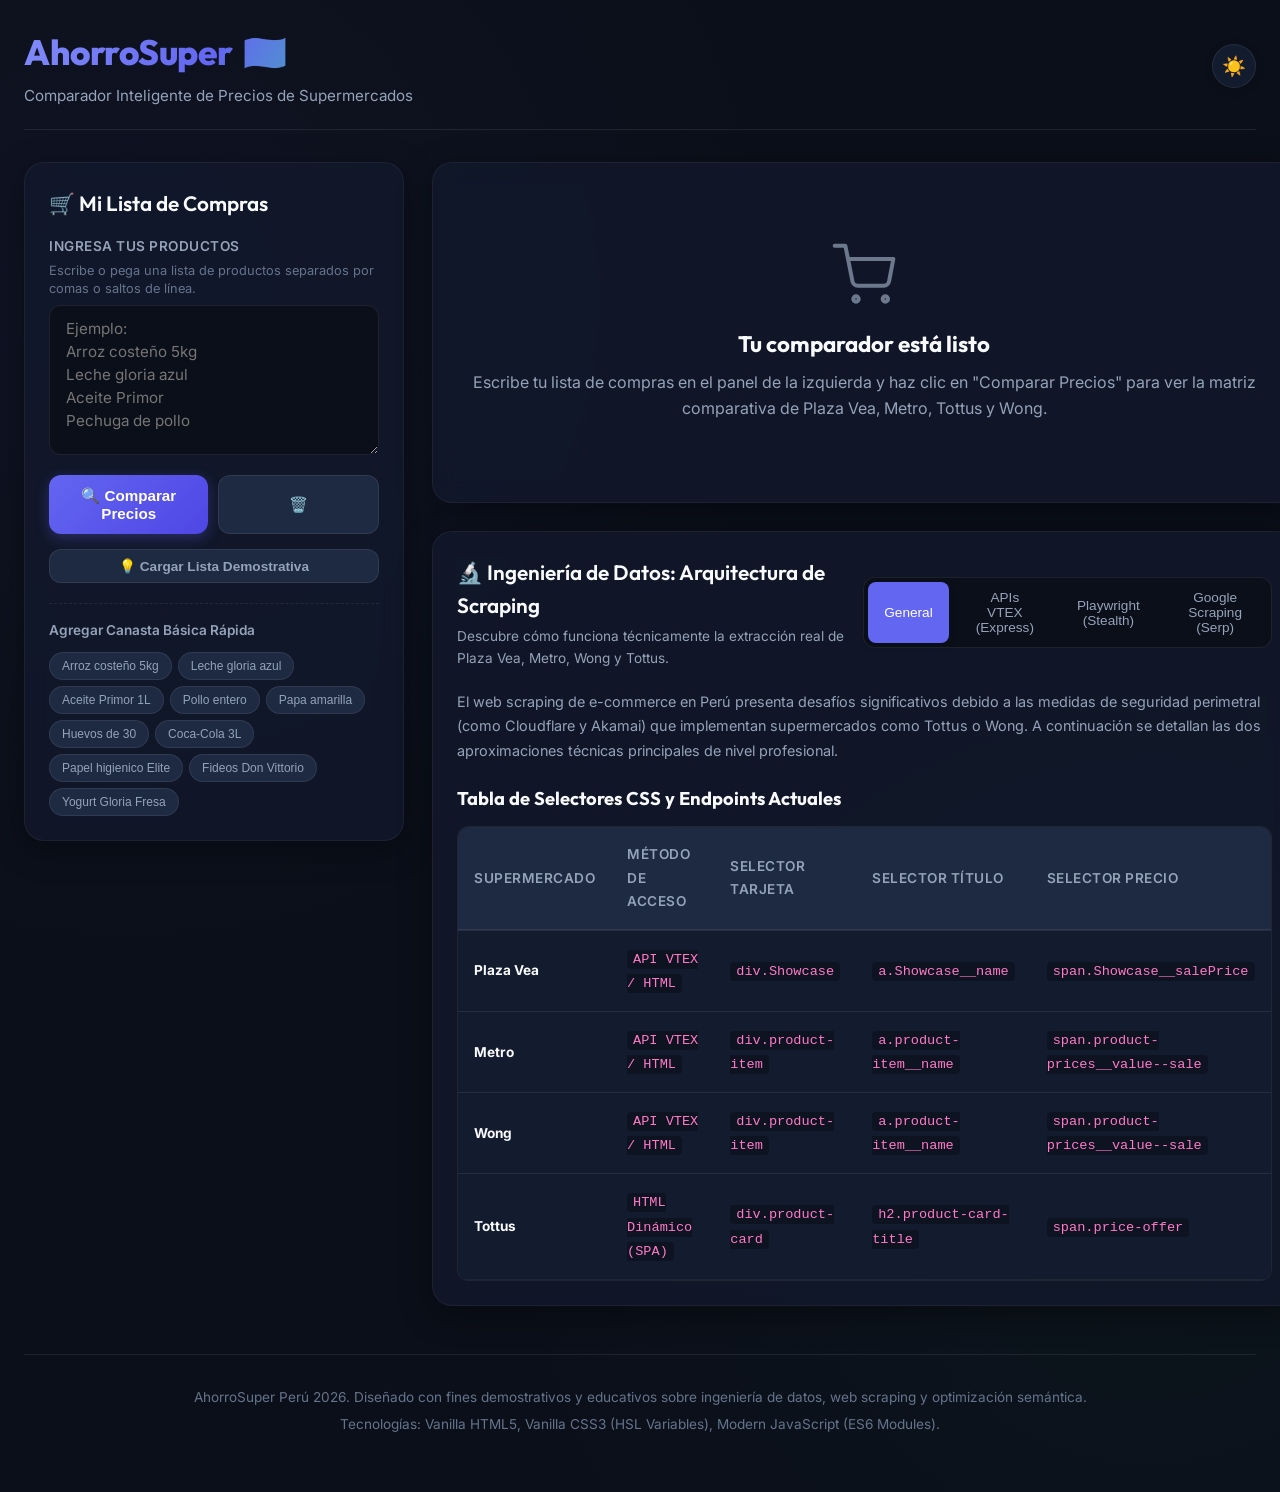
<file: index.html>
<!DOCTYPE html>
<html lang="es" data-theme="dark">
<head>
  <meta charset="UTF-8">
  <meta name="viewport" content="width=device-width, initial-scale=1.0">
  <title>AhorroSuper 🇵🇪 | Comparador de Precios de Supermercados de Perú</title>
  <meta name="description" content="Compara precios en tiempo real entre Plaza Vea, Metro, Tottus y Wong. Optimiza tu canasta familiar y ahorra al máximo con estrategias inteligentes.">
  <link rel="stylesheet" href="style.css">
</head>
<body>

  <div class="app-container">
    <!-- Encabezado -->
    <header>
      <div class="logo-section">
        <h1>AhorroSuper<span>🇵🇪</span></h1>
        <p>Comparador Inteligente de Precios de Supermercados</p>
      </div>
      <div class="header-actions">
        <button id="theme-toggle" class="theme-toggle-btn" title="Cambiar tema">☀️</button>
      </div>
    </header>

    <!-- Layout Principal -->
    <main class="main-layout">
      
      <!-- Barra Lateral / Panel de Entrada -->
      <section class="card sidebar-card">
        <h2 class="card-title">🛒 Mi Lista de Compras</h2>
        
        <div class="input-group">
          <label for="bulk-input" class="input-label">Ingresa tus Productos</label>
          <p class="input-desc">Escribe o pega una lista de productos separados por comas o saltos de línea.</p>
          <textarea id="bulk-input" class="form-control" placeholder="Ejemplo:&#10;Arroz costeño 5kg&#10;Leche gloria azul&#10;Aceite Primor&#10;Pechuga de pollo"></textarea>
        </div>

        <div style="display: flex; gap: 10px; margin-bottom: 15px;">
          <button id="btn-compare" class="btn btn-primary">
            🔍 Comparar Precios
          </button>
          <button id="btn-clear" class="btn btn-secondary" title="Limpiar todo">
            🗑️
          </button>
        </div>

        <button id="btn-demo-list" class="btn btn-secondary" style="font-size: 0.85rem; padding: 8px 16px;">
          💡 Cargar Lista Demostrativa
        </button>

        <!-- Sugerencias Rápidas -->
        <div class="suggestions-box">
          <h4 class="suggestions-title">Agregar Canasta Básica Rápida</h4>
          <div class="suggestions-list">
            <button class="tag-btn">Arroz costeño 5kg</button>
            <button class="tag-btn">Leche gloria azul</button>
            <button class="tag-btn">Aceite Primor 1L</button>
            <button class="tag-btn">Pollo entero</button>
            <button class="tag-btn">Papa amarilla</button>
            <button class="tag-btn">Huevos de 30</button>
            <button class="tag-btn">Coca-Cola 3L</button>
            <button class="tag-btn">Papel higienico Elite</button>
            <button class="tag-btn">Fideos Don Vittorio</button>
            <button class="tag-btn">Yogurt Gloria Fresa</button>
          </div>
        </div>
      </section>

      <!-- Panel de Resultados (Matriz + Ahorros) -->
      <section style="display: flex; flex-direction: column; gap: 28px;">
        
        <!-- Estado Inicial Vacío -->
        <div id="empty-state" class="card empty-state">
          <svg width="64" height="64" viewBox="0 0 24 24" fill="none" stroke="currentColor" stroke-width="1.5" stroke-linecap="round" stroke-linejoin="round">
            <circle cx="9" cy="21" r="1"></circle>
            <circle cx="20" cy="21" r="1"></circle>
            <path d="M1 1h4l2.68 13.39a2 2 0 0 0 2 1.61h9.72a2 2 0 0 0 2-1.61L23 6H6"></path>
          </svg>
          <h3>Tu comparador está listo</h3>
          <p>Escribe tu lista de compras en el panel de la izquierda y haz clic en "Comparar Precios" para ver la matriz comparativa de Plaza Vea, Metro, Tottus y Wong.</p>
        </div>

        <!-- Pantalla de Carga Interactiva y Simulación de Scraping -->
        <div id="loader-card" class="card loader-card" style="display: none;">
          <div class="spinner"></div>
          <h3 id="loader-text">Inicializando motores de búsqueda...</h3>
          <p style="color: var(--text-secondary); font-size: 0.9rem; margin-top: 4px;">Ejecutando consultas de scraping simuladas en tiempo real para evitar bloqueos...</p>
          <div id="loader-logs" class="loader-logs"></div>
        </div>

        <!-- Matriz Comparativa y Optimizaciones (Ocultos al inicio) -->
        <div id="results-section" class="results-container" style="display: none;">
          
          <!-- Tabla de la Matriz -->
          <div class="card">
            <div class="table-header-actions">
              <h3 class="matrix-title">
                📊 Matriz Comparativa de Precios
                <span class="matrix-badge">Perú 2026</span>
              </h3>
              
              <!-- Toggle de precios Regulares vs Tarjetas -->
              <div class="price-toggle-container">
                <span style="font-size: 0.8rem; font-weight: 600; color: var(--text-secondary); margin-right: 8px;">VER PRECIOS:</span>
                <div class="scraping-tabs" style="display: inline-flex;">
                  <button id="price-type-regular" class="scraping-tab-btn active" style="padding: 6px 12px; font-size: 0.78rem;">Estándar</button>
                  <button id="price-type-card" class="scraping-tab-btn" style="padding: 6px 12px; font-size: 0.78rem;">Con Tarjeta 💳</button>
                </div>
              </div>

              <button id="btn-export" class="btn btn-secondary" style="width: auto; padding: 8px 16px; font-size: 0.85rem;">
                📥 Exportar a Excel (CSV)
              </button>
            </div>
            
            <div class="table-wrapper">
              <table class="matrix-table">
                <thead>
                  <tr>
                    <th>Producto Solicitado</th>
                    <th class="store-th plazavea-th">Plaza Vea</th>
                    <th class="store-th metro-th">Metro</th>
                    <th class="store-th tottus-th">Tottus</th>
                    <th class="store-th wong-th">Wong</th>
                  </tr>
                </thead>
                <tbody id="matrix-body">
                  <!-- Se rellena dinámicamente -->
                </tbody>
              </table>
            </div>
          </div>

          <!-- Optimizador de Ahorros -->
          <div class="card">
            <h3 class="card-title">💡 Optimizador de Presupuesto Familiar</h3>
            <p style="color: var(--text-secondary); font-size: 0.9rem; margin-bottom: 20px;">Comparamos los dos mejores métodos para realizar tus compras y maximizar tu ahorro mensual.</p>
            
            <div class="optimizer-section">
              
              <!-- Compra Única -->
              <div class="opt-card">
                <h4 class="opt-card-title">🛒 Opción A: Compra en un solo lugar</h4>
                <p style="color: var(--text-muted); font-size: 0.8rem; margin-bottom: 12px; line-height:1.4;">Ideal si prefieres hacer tu compra completa en un solo local por comodidad, tiempo o delivery único.</p>
                <div id="opt-single-container" style="display: flex; flex-direction: column; flex-grow: 1;">
                  <!-- Se rellena dinámicamente -->
                </div>
              </div>

              <!-- Compra Dividida Inteligente -->
              <div class="opt-card" style="border-color: var(--success-border);">
                <h4 class="opt-card-title" style="color: var(--success);">⚡ Opción B: Estrategia Dividida</h4>
                <p style="color: var(--text-muted); font-size: 0.8rem; margin-bottom: 12px; line-height:1.4;">La opción óptima. Compra cada producto individual en la tienda que lo tiene al precio más bajo.</p>
                <div id="opt-split-container" style="display: flex; flex-direction: column; flex-grow: 1;">
                  <!-- Se rellena dinámicamente -->
                </div>
              </div>

            </div>

            <!-- Banner de Ahorro Final -->
            <div id="savings-banner" class="savings-banner">
              <!-- Se rellena dinámicamente -->
            </div>
          </div>

        </div>





        <!-- Sección de Arquitectura y Guía Técnica de Scraping -->
        <section class="card">
          <div class="scraping-header">
            <div>
              <h3 class="card-title" style="margin-bottom: 4px;">🔬 Ingeniería de Datos: Arquitectura de Scraping</h3>
              <p style="color: var(--text-secondary); font-size: 0.85rem;">Descubre cómo funciona técnicamente la extracción real de Plaza Vea, Metro, Wong y Tottus.</p>
            </div>
            <div class="scraping-tabs">
              <button id="tab-overview" class="scraping-tab-btn active">General</button>
              <button id="tab-vtex" class="scraping-tab-btn">APIs VTEX (Express)</button>
              <button id="tab-playwright" class="scraping-tab-btn">Playwright (Stealth)</button>
              <button id="tab-google" class="scraping-tab-btn">Google Scraping (Serp)</button>
            </div>
          </div>
          
          <div id="scraping-content" class="doc-content">
            <!-- Se rellena dinámicamente -->
          </div>
        </section>

      </section>

    </main>

    <!-- Pie de Página -->
    <footer>
      <p>AhorroSuper Perú 2026. Diseñado con fines demostrativos y educativos sobre ingeniería de datos, web scraping y optimización semántica.</p>
      <p style="margin-top: 6px;">Tecnologías: Vanilla HTML5, Vanilla CSS3 (HSL Variables), Modern JavaScript (ES6 Modules).</p>
    </footer>
  </div>

  <!-- Botón Volver Arriba -->
  <button id="scroll-top-btn" class="scroll-top-btn" title="Volver al inicio">▲</button>

  <script src="app.js"></script>
</body>
</html>
</file>
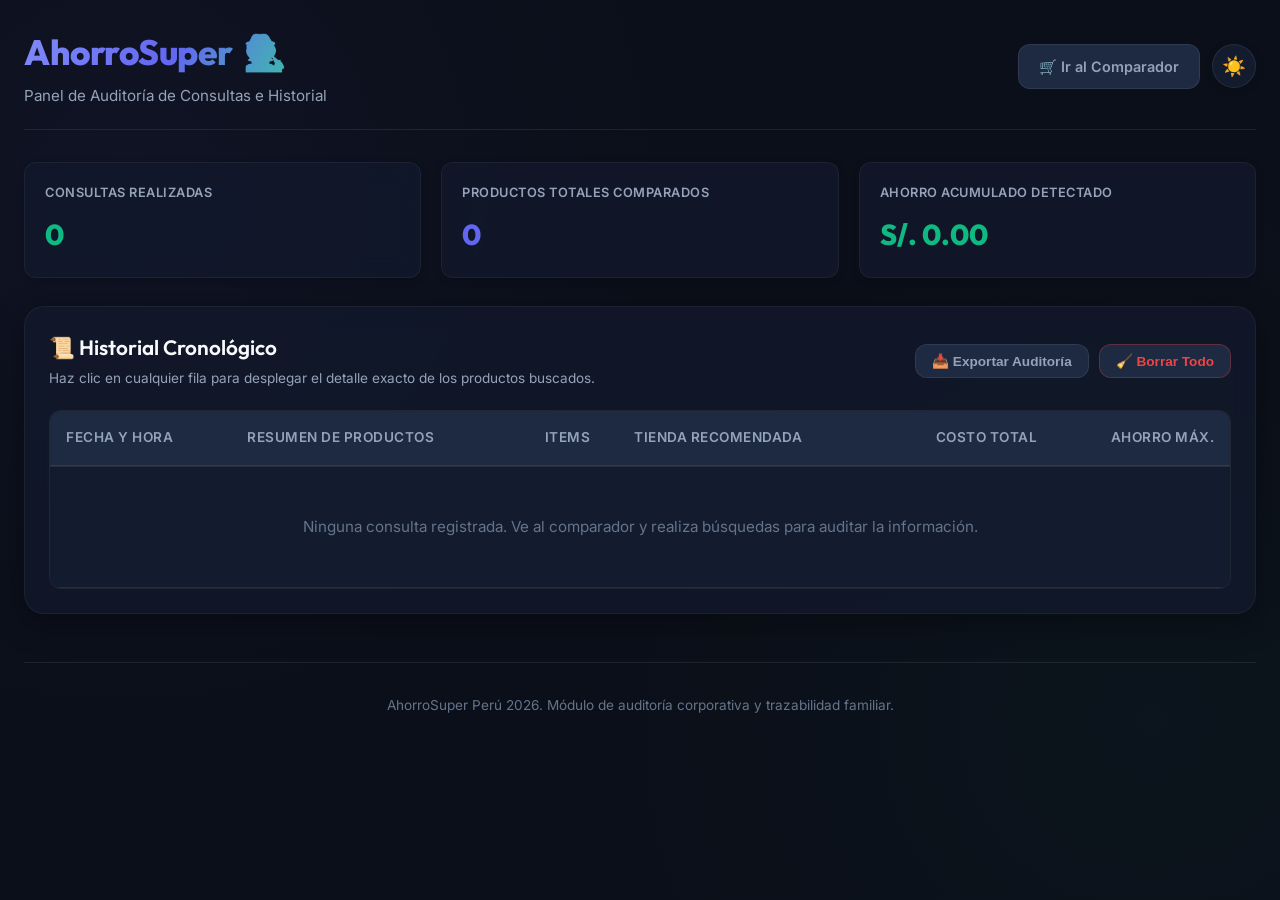
<file: audit.html>
<!DOCTYPE html>
<html lang="es" data-theme="dark">
<head>
  <meta charset="UTF-8">
  <meta name="viewport" content="width=device-width, initial-scale=1.0">
  <title>AhorroSuper 🇵🇪 | Panel de Auditoría e Historial de Consultas</title>
  <meta name="description" content="Historial completo de auditoría y análisis de presupuestos de compras.">
  <link rel="stylesheet" href="style.css">
  <style>
    /* Estilos específicos para el dashboard de auditoría */
    .stats-grid {
      display: grid;
      grid-template-columns: repeat(auto-fit, minmax(240px, 1fr));
      gap: 20px;
      margin-bottom: 28px;
    }
    .stat-card {
      background: var(--glass-bg);
      backdrop-filter: var(--glass-blur);
      -webkit-backdrop-filter: var(--glass-blur);
      border: 1px solid var(--glass-border);
      border-radius: var(--radius-md);
      padding: 20px;
      display: flex;
      flex-direction: column;
      gap: 8px;
      box-shadow: var(--shadow-sm);
    }
    .stat-val {
      font-family: 'Outfit', sans-serif;
      font-size: 1.8rem;
      font-weight: 800;
      color: var(--success);
    }
    .stat-lbl {
      font-size: 0.8rem;
      color: var(--text-secondary);
      font-weight: 600;
      text-transform: uppercase;
      letter-spacing: 0.5px;
    }
    .nav-link {
      background-color: var(--bg-tertiary);
      border: 1px solid var(--border-color);
      color: var(--text-secondary);
      padding: 10px 20px;
      border-radius: var(--radius-md);
      text-decoration: none;
      font-weight: 600;
      font-size: 0.9rem;
      display: inline-flex;
      align-items: center;
      gap: 8px;
      transition: var(--transition);
    }
    .nav-link:hover {
      color: var(--text-primary);
      border-color: var(--accent-color);
      background-color: var(--bg-secondary);
      transform: translateY(-1px);
    }
    .row-expanded-detail {
      background-color: rgba(0, 0, 0, 0.2);
      padding: 12px 16px;
      border-radius: var(--radius-sm);
      font-size: 0.8rem;
      color: var(--text-secondary);
      margin-top: 8px;
      border-left: 3px solid var(--accent-color);
    }
    .audit-row {
      cursor: pointer;
      transition: var(--transition);
    }
    .audit-row:hover {
      background-color: rgba(255, 255, 255, 0.02) !important;
    }
  </style>
</head>
<body>

  <div class="app-container">
    <!-- Encabezado -->
    <header>
      <div class="logo-section">
        <h1>AhorroSuper<span>🕵️</span></h1>
        <p>Panel de Auditoría de Consultas e Historial</p>
      </div>
      <div class="header-actions">
        <a href="index.html" class="nav-link">🛒 Ir al Comparador</a>
        <button id="theme-toggle" class="theme-toggle-btn" title="Cambiar tema">☀️</button>
      </div>
    </header>

    <!-- Dashboard Estadístico -->
    <section class="stats-grid">
      <div class="stat-card">
        <span class="stat-lbl">Consultas Realizadas</span>
        <span id="stat-total-queries" class="stat-val">0</span>
      </div>
      <div class="stat-card">
        <span class="stat-lbl">Productos Totales Comparados</span>
        <span id="stat-total-items" class="stat-val" style="color: var(--accent-color);">0</span>
      </div>
      <div class="stat-card">
        <span class="stat-lbl">Ahorro Acumulado Detectado</span>
        <span id="stat-total-savings" class="stat-val">S/. 0.00</span>
      </div>
    </section>

    <!-- Tabla Histórica Principal -->
    <main style="display: flex; flex-direction: column; gap: 24px;">
      
      <section class="card">
        <div style="display: flex; justify-content: space-between; align-items: center; margin-bottom: 20px; flex-wrap: wrap; gap: 12px;">
          <div>
            <h2 class="card-title" style="margin-bottom: 4px;">📜 Historial Cronológico</h2>
            <p style="color: var(--text-secondary); font-size: 0.85rem;">Haz clic en cualquier fila para desplegar el detalle exacto de los productos buscados.</p>
          </div>
          <div style="display: flex; gap: 10px;">
            <button id="btn-export-audit" class="btn btn-secondary" style="width: auto; padding: 8px 16px; font-size: 0.85rem;">
              📥 Exportar Auditoría
            </button>
            <button id="btn-clear-audit-page" class="btn btn-secondary" style="width: auto; padding: 8px 16px; font-size: 0.85rem; border-color: var(--danger-border); color: var(--danger);">
              🧹 Borrar Todo
            </button>
          </div>
        </div>

        <div class="table-wrapper">
          <table class="matrix-table">
            <thead>
              <tr>
                <th>Fecha y Hora</th>
                <th>Resumen de Productos</th>
                <th style="text-align: center;">Items</th>
                <th>Tienda Recomendada</th>
                <th style="text-align: right;">Costo Total</th>
                <th style="text-align: right;">Ahorro Máx.</th>
              </tr>
            </thead>
            <tbody id="audit-log-body-page">
              <!-- Se rellena dinámicamente -->
            </tbody>
          </table>
        </div>
      </section>

    </main>

    <!-- Pie de Página -->
    <footer>
      <p>AhorroSuper Perú 2026. Módulo de auditoría corporativa y trazabilidad familiar.</p>
    </footer>
  </div>

  <!-- Botón Volver Arriba -->
  <button id="scroll-top-btn" class="scroll-top-btn" title="Volver al inicio">▲</button>

  <script src="audit.js"></script>
</body>
</html>
</file>
<file: style.css>
/* Reset e importación de fuentes premium */
@import url('https://fonts.googleapis.com/css2?family=Inter:wght@300;400;500;600;700&family=Outfit:wght@400;500;600;700;800&display=swap');

*, *::before, *::after {
  box-sizing: border-box;
  margin: 0;
  padding: 0;
}

:root {
  /* Paleta de colores - Modo Oscuro (Por defecto) */
  --bg-primary: #0b0f19;
  --bg-secondary: #131b2e;
  --bg-tertiary: #1e2942;
  --border-color: rgba(255, 255, 255, 0.08);
  --border-focus: rgba(99, 102, 241, 0.4);
  
  --text-primary: #f8fafc;
  --text-secondary: #94a3b8;
  --text-muted: #64748b;
  
  --accent-color: #6366f1; /* Indigo */
  --accent-gradient: linear-gradient(135deg, #6366f1 0%, #4f46e5 100%);
  --accent-hover: #4f46e5;
  
  /* Estados */
  --success: #10b981; /* Esmeralda para el precio más bajo */
  --success-bg: rgba(16, 185, 129, 0.15);
  --success-border: rgba(16, 185, 129, 0.3);
  
  --warning: #f59e0b; /* Ámbar para precios intermedios o advertencias */
  --warning-bg: rgba(245, 158, 11, 0.12);
  
  --danger: #ef4444; /* Rojo para el precio más alto */
  --danger-bg: rgba(239, 68, 68, 0.15);
  --danger-border: rgba(239, 68, 68, 0.3);
  
  /* Supermercados */
  --color-plazavea: #e30613;
  --color-metro: #fcd116;
  --color-tottus: #009639;
  --color-wong: #eb1c24;
  
  /* Efecto Glass */
  --glass-bg: rgba(19, 27, 46, 0.7);
  --glass-border: rgba(255, 255, 255, 0.05);
  --glass-shadow: 0 8px 32px 0 rgba(0, 0, 0, 0.37);
  --glass-blur: blur(12px);

  /* Sombras y Radios */
  --radius-sm: 8px;
  --radius-md: 12px;
  --radius-lg: 20px;
  --radius-xl: 28px;
  --shadow-sm: 0 2px 8px rgba(0, 0, 0, 0.15);
  --shadow-md: 0 8px 24px rgba(0, 0, 0, 0.25);
  --shadow-lg: 0 16px 48px rgba(0, 0, 0, 0.35);
  
  --transition: all 0.3s cubic-bezier(0.4, 0, 0.2, 1);
}

/* Paleta de colores - Modo Claro */
[data-theme="light"] {
  --bg-primary: #f8fafc;
  --bg-secondary: #ffffff;
  --bg-tertiary: #f1f5f9;
  --border-color: rgba(0, 0, 0, 0.08);
  --border-focus: rgba(99, 102, 241, 0.3);
  
  --text-primary: #0f172a;
  --text-secondary: #475569;
  --text-muted: #94a3b8;
  
  --accent-color: #4f46e5;
  --accent-gradient: linear-gradient(135deg, #4f46e5 0%, #3730a3 100%);
  --accent-hover: #3730a3;
  
  --success-bg: rgba(16, 185, 129, 0.1);
  --success-border: rgba(16, 185, 129, 0.2);
  
  --danger-bg: rgba(239, 68, 68, 0.08);
  --danger-border: rgba(239, 68, 68, 0.15);
  
  --glass-bg: rgba(255, 255, 255, 0.75);
  --glass-border: rgba(0, 0, 0, 0.04);
  --glass-shadow: 0 8px 32px 0 rgba(31, 38, 135, 0.06);
  --glass-blur: blur(12px);
  
  --shadow-sm: 0 2px 8px rgba(0, 0, 0, 0.04);
  --shadow-md: 0 8px 24px rgba(31, 38, 135, 0.05);
  --shadow-lg: 0 16px 48px rgba(31, 38, 135, 0.08);
}

/* Estructura general */
body {
  font-family: 'Inter', sans-serif;
  background-color: var(--bg-primary);
  color: var(--text-primary);
  line-height: 1.6;
  min-height: 100vh;
  display: flex;
  flex-direction: column;
  transition: background-color 0.3s ease, color 0.3s ease;
  overflow-x: hidden;
  background-image: 
    radial-gradient(circle at 10% 20%, rgba(99, 102, 241, 0.05) 0%, transparent 40%),
    radial-gradient(circle at 90% 80%, rgba(16, 185, 129, 0.03) 0%, transparent 40%);
}

.app-container {
  max-width: 1300px;
  width: 100%;
  margin: 0 auto;
  padding: 24px;
  flex-grow: 1;
}

/* Encabezado */
header {
  display: flex;
  justify-content: space-between;
  align-items: center;
  margin-bottom: 32px;
  padding-bottom: 20px;
  border-bottom: 1px solid var(--border-color);
}

.logo-section h1 {
  font-family: 'Outfit', sans-serif;
  font-size: 2.2rem;
  font-weight: 800;
  letter-spacing: -0.5px;
  background: linear-gradient(120deg, #818cf8 0%, #6366f1 50%, #34d399 100%);
  -webkit-background-clip: text;
  -webkit-text-fill-color: transparent;
  display: flex;
  align-items: center;
  gap: 10px;
}

.logo-section p {
  color: var(--text-secondary);
  font-size: 0.95rem;
  font-weight: 400;
  margin-top: 4px;
}

.header-actions {
  display: flex;
  align-items: center;
  gap: 12px;
}

/* Botón de cambio de tema */
.theme-toggle-btn {
  background: var(--bg-secondary);
  border: 1px solid var(--border-color);
  color: var(--text-primary);
  padding: 10px;
  border-radius: 50%;
  cursor: pointer;
  width: 44px;
  height: 44px;
  display: flex;
  align-items: center;
  justify-content: center;
  font-size: 1.2rem;
  box-shadow: var(--shadow-sm);
  transition: var(--transition);
}

.theme-toggle-btn:hover {
  transform: scale(1.08) rotate(15deg);
  border-color: var(--accent-color);
  background-color: var(--bg-tertiary);
}

/* Layout Principal */
.main-layout {
  display: grid;
  grid-template-columns: 380px 1fr;
  gap: 28px;
  align-items: start;
}

@media (max-width: 1024px) {
  .main-layout {
    grid-template-columns: 1fr;
  }
}

/* Tarjetas y Contenedores */
.card {
  background: var(--glass-bg);
  backdrop-filter: var(--glass-blur);
  -webkit-backdrop-filter: var(--glass-blur);
  border: 1px solid var(--glass-border);
  border-radius: var(--radius-lg);
  padding: 24px;
  box-shadow: var(--glass-shadow);
  transition: transform 0.3s ease, box-shadow 0.3s ease;
}

.card:hover {
  box-shadow: 0 12px 40px 0 rgba(0, 0, 0, 0.45);
}

[data-theme="light"] .card:hover {
  box-shadow: 0 12px 40px 0 rgba(31, 38, 135, 0.08);
}

.card-title {
  font-family: 'Outfit', sans-serif;
  font-size: 1.3rem;
  font-weight: 600;
  margin-bottom: 16px;
  color: var(--text-primary);
  display: flex;
  align-items: center;
  gap: 10px;
}

/* Panel de Entrada (Input Panel) */
.input-group {
  display: flex;
  flex-direction: column;
  gap: 8px;
  margin-bottom: 20px;
}

.input-label {
  font-size: 0.85rem;
  font-weight: 600;
  color: var(--text-secondary);
  text-transform: uppercase;
  letter-spacing: 0.5px;
}

.input-desc {
  font-size: 0.8rem;
  color: var(--text-muted);
  line-height: 1.4;
  margin-top: -4px;
}

textarea.form-control {
  min-height: 150px;
  resize: vertical;
  font-family: 'Inter', sans-serif;
  font-size: 0.95rem;
  line-height: 1.5;
}

.form-control {
  background-color: var(--bg-primary);
  border: 1px solid var(--border-color);
  color: var(--text-primary);
  border-radius: var(--radius-md);
  padding: 12px 16px;
  width: 100%;
  transition: var(--transition);
}

.form-control:focus {
  outline: none;
  border-color: var(--accent-color);
  box-shadow: 0 0 0 4px var(--border-focus);
}

/* Botones */
.btn {
  display: inline-flex;
  align-items: center;
  justify-content: center;
  gap: 8px;
  font-weight: 600;
  font-size: 0.95rem;
  padding: 12px 24px;
  border-radius: var(--radius-md);
  border: none;
  cursor: pointer;
  transition: var(--transition);
  width: 100%;
}

.btn-primary {
  background: var(--accent-gradient);
  color: #ffffff;
  box-shadow: 0 4px 14px rgba(99, 102, 241, 0.3);
}

.btn-primary:hover {
  transform: translateY(-2px);
  box-shadow: 0 6px 20px rgba(99, 102, 241, 0.4);
  background: var(--accent-hover);
}

.btn-primary:active {
  transform: translateY(0);
}

.btn-secondary {
  background-color: var(--bg-tertiary);
  border: 1px solid var(--border-color);
  color: var(--text-secondary);
}

.btn-secondary:hover {
  color: var(--text-primary);
  background-color: var(--bg-secondary);
  border-color: var(--text-secondary);
}

/* Sugerencias de productos */
.suggestions-box {
  margin-top: 20px;
  border-top: 1px dashed var(--border-color);
  padding-top: 16px;
}

.suggestions-title {
  font-size: 0.85rem;
  color: var(--text-secondary);
  font-weight: 600;
  margin-bottom: 10px;
}

.suggestions-list {
  display: flex;
  flex-wrap: wrap;
  gap: 6px;
}

.tag-btn {
  background-color: var(--bg-tertiary);
  border: 1px solid var(--border-color);
  color: var(--text-secondary);
  font-size: 0.75rem;
  padding: 6px 12px;
  border-radius: 20px;
  cursor: pointer;
  transition: var(--transition);
}

.tag-btn:hover {
  color: var(--text-primary);
  border-color: var(--accent-color);
  background-color: var(--bg-primary);
  transform: translateY(-1px);
}

/* Panel de Resultados */
.results-container {
  display: flex;
  flex-direction: column;
  gap: 24px;
}

/* Cargador e Historial */
.loader-card {
  display: flex;
  flex-direction: column;
  align-items: center;
  justify-content: center;
  padding: 60px 24px;
  text-align: center;
}

.spinner {
  width: 48px;
  height: 48px;
  border: 4px solid rgba(99, 102, 241, 0.1);
  border-left-color: var(--accent-color);
  border-radius: 50%;
  animation: spin 1s linear infinite;
  margin-bottom: 20px;
}

@keyframes spin {
  to { transform: rotate(360deg); }
}

.loader-logs {
  background-color: rgba(0, 0, 0, 0.2);
  font-family: 'Courier New', Courier, monospace;
  font-size: 0.8rem;
  color: var(--success);
  padding: 12px;
  border-radius: var(--radius-sm);
  width: 100%;
  max-width: 480px;
  text-align: left;
  margin-top: 16px;
  min-height: 70px;
  border: 1px solid rgba(255, 255, 255, 0.05);
}

/* Estado Vacío (Empty State) */
.empty-state {
  display: flex;
  flex-direction: column;
  align-items: center;
  justify-content: center;
  padding: 80px 24px;
  text-align: center;
  color: var(--text-secondary);
}

.empty-state svg {
  margin-bottom: 20px;
  opacity: 0.7;
}

.empty-state h3 {
  font-family: 'Outfit', sans-serif;
  font-size: 1.4rem;
  color: var(--text-primary);
  margin-bottom: 8px;
}

/* Tabla Comparativa */
.table-header-actions {
  display: flex;
  justify-content: space-between;
  align-items: center;
  margin-bottom: 16px;
  flex-wrap: wrap;
  gap: 12px;
}

.matrix-title {
  font-family: 'Outfit', sans-serif;
  font-size: 1.25rem;
  font-weight: 600;
  display: flex;
  align-items: center;
  gap: 8px;
}

.matrix-badge {
  background-color: var(--accent-color);
  color: #fff;
  font-size: 0.75rem;
  font-weight: 700;
  padding: 4px 8px;
  border-radius: 12px;
}

.table-wrapper {
  overflow-x: auto;
  border-radius: var(--radius-md);
  border: 1px solid var(--border-color);
  background-color: rgba(0,0,0,0.1);
}

table.matrix-table {
  width: 100%;
  border-collapse: collapse;
  text-align: left;
  font-size: 0.95rem;
}

th {
  background-color: var(--bg-tertiary);
  color: var(--text-secondary);
  font-weight: 600;
  padding: 16px;
  font-size: 0.85rem;
  text-transform: uppercase;
  letter-spacing: 0.5px;
  border-bottom: 2px solid var(--border-color);
}

td {
  padding: 16px;
  border-bottom: 1px solid var(--border-color);
  vertical-align: middle;
  background-color: var(--bg-secondary);
}

.store-th {
  text-align: center;
  font-weight: 700;
}

.plazavea-th { border-top: 3px solid var(--color-plazavea); }
.metro-th { border-top: 3px solid var(--color-metro); }
.tottus-th { border-top: 3px solid var(--color-tottus); }
.wong-th { border-top: 3px solid var(--color-wong); }

.product-cell {
  display: flex;
  flex-direction: column;
}

.product-cell-name {
  font-weight: 600;
  color: var(--text-primary);
}

.product-cell-meta {
  font-size: 0.78rem;
  color: var(--text-muted);
  margin-top: 2px;
}

.price-cell {
  text-align: center;
  font-weight: 500;
  font-size: 1.05rem;
  font-family: 'Outfit', sans-serif;
  transition: var(--transition);
}

/* Estados de Celda de Precio */
.price-best {
  background-color: var(--success-bg) !important;
  color: var(--success) !important;
  border: 1px solid var(--success-border);
  font-weight: 700;
  position: relative;
}

.price-best::after {
  content: '🏆';
  font-size: 0.7rem;
  position: absolute;
  top: 4px;
  right: 4px;
}

.price-worst {
  background-color: var(--danger-bg) !important;
  color: var(--danger) !important;
  border: 1px solid var(--danger-border);
  opacity: 0.85;
}

.price-normal {
  color: var(--text-secondary);
}

/* Optimizador de Ahorro (Savings Optimizer) */
.optimizer-section {
  display: grid;
  grid-template-columns: 1fr 1.2fr;
  gap: 20px;
  margin-top: 12px;
}

@media (max-width: 768px) {
  .optimizer-section {
    grid-template-columns: 1fr;
  }
}

.opt-card {
  padding: 20px;
  border-radius: var(--radius-md);
  border: 1px solid var(--border-color);
  background-color: rgba(255, 255, 255, 0.02);
  display: flex;
  flex-direction: column;
}

.opt-card-title {
  font-size: 1rem;
  font-weight: 600;
  margin-bottom: 12px;
  display: flex;
  align-items: center;
  gap: 8px;
  color: var(--text-primary);
}

.opt-store-row {
  display: flex;
  justify-content: space-between;
  padding: 10px 0;
  border-bottom: 1px solid var(--border-color);
  font-size: 0.9rem;
}

.opt-store-row:last-child {
  border-bottom: none;
}

.opt-store-name {
  display: flex;
  align-items: center;
  gap: 8px;
  font-weight: 500;
}

.store-indicator {
  width: 10px;
  height: 10px;
  border-radius: 50%;
}

.indicator-plazavea { background-color: var(--color-plazavea); }
.indicator-metro { background-color: var(--color-metro); }
.indicator-tottus { background-color: var(--color-tottus); }
.indicator-wong { background-color: var(--color-wong); }

.opt-store-price {
  font-weight: 600;
  font-family: 'Outfit', sans-serif;
}

.opt-store-price.cheapest {
  color: var(--success);
}

.savings-banner {
  background: linear-gradient(135deg, rgba(16, 185, 129, 0.15) 0%, rgba(52, 211, 153, 0.05) 100%);
  border: 1px solid var(--success-border);
  padding: 20px;
  border-radius: var(--radius-md);
  margin-top: 16px;
  display: flex;
  align-items: center;
  gap: 16px;
}

.savings-icon-large {
  font-size: 2.2rem;
  background-color: var(--success-bg);
  width: 60px;
  height: 60px;
  display: flex;
  align-items: center;
  justify-content: center;
  border-radius: 50%;
  border: 1px solid var(--success-border);
}

.savings-text h4 {
  font-family: 'Outfit', sans-serif;
  font-size: 1.15rem;
  color: var(--success);
  margin-bottom: 2px;
}

.savings-text p {
  font-size: 0.85rem;
  color: var(--text-secondary);
}

/* Split Cart Table */
.split-table {
  width: 100%;
  font-size: 0.85rem;
  margin-top: 12px;
  border-collapse: collapse;
}

.split-table th {
  padding: 8px 12px;
  font-size: 0.75rem;
}

.split-table td {
  padding: 8px 12px;
  background-color: transparent;
  border-bottom: 1px solid var(--border-color);
}

.split-store-badge {
  display: inline-block;
  padding: 2px 6px;
  border-radius: 4px;
  color: #fff;
  font-weight: 700;
  font-size: 0.7rem;
}

/* Panel de Arquitectura de Scraping */
.scraping-header {
  display: flex;
  justify-content: space-between;
  align-items: center;
  margin-bottom: 20px;
}

.scraping-tabs {
  display: flex;
  gap: 8px;
  background-color: var(--bg-primary);
  padding: 4px;
  border-radius: var(--radius-md);
  border: 1px solid var(--border-color);
}

.scraping-tab-btn {
  background: transparent;
  border: none;
  color: var(--text-secondary);
  padding: 8px 16px;
  border-radius: var(--radius-sm);
  font-size: 0.85rem;
  font-weight: 500;
  cursor: pointer;
  transition: var(--transition);
}

.scraping-tab-btn.active {
  background-color: var(--accent-color);
  color: #fff;
  box-shadow: var(--shadow-sm);
}

.doc-content {
  line-height: 1.7;
}

.doc-content h3 {
  font-family: 'Outfit', sans-serif;
  margin: 20px 0 10px;
  color: var(--text-primary);
  font-size: 1.15rem;
}

.doc-content p {
  color: var(--text-secondary);
  font-size: 0.9rem;
  margin-bottom: 16px;
}

.doc-content ul {
  margin-left: 20px;
  margin-bottom: 16px;
  color: var(--text-secondary);
  font-size: 0.9rem;
}

.doc-content li {
  margin-bottom: 6px;
}

code {
  font-family: 'Courier New', Courier, monospace;
  background-color: rgba(0,0,0,0.3);
  padding: 2px 6px;
  border-radius: 4px;
  font-size: 0.85rem;
  color: #ff79c6;
}

pre {
  background-color: #080c14 !important;
  border: 1px solid var(--border-color);
  border-radius: var(--radius-md);
  padding: 16px;
  overflow-x: auto;
  margin: 16px 0;
  box-shadow: inset 0 2px 10px rgba(0,0,0,0.5);
}

pre code {
  color: #f8f8f2;
  background-color: transparent;
  padding: 0;
  font-size: 0.85rem;
}

/* Pie de Página */
footer {
  text-align: center;
  padding: 32px 24px;
  border-top: 1px solid var(--border-color);
  color: var(--text-muted);
  font-size: 0.85rem;
  margin-top: 48px;
}

footer a {
  color: var(--accent-color);
  text-decoration: none;
  font-weight: 500;
}

footer a:hover {
  text-decoration: underline;
}

/* Botón flotante para regresar arriba */
.scroll-top-btn {
  position: fixed;
  bottom: 24px;
  right: 24px;
  background-color: var(--accent-color);
  color: #fff;
  border: none;
  width: 44px;
  height: 44px;
  border-radius: 50%;
  display: flex;
  align-items: center;
  justify-content: center;
  cursor: pointer;
  box-shadow: var(--shadow-md);
  opacity: 0;
  visibility: hidden;
  transition: var(--transition);
  z-index: 100;
}

.scroll-top-btn.visible {
  opacity: 1;
  visibility: visible;
}

.scroll-top-btn:hover {
  transform: translateY(-4px);
  background-color: var(--accent-hover);
}

/* Nuevos Estilos para Variantes de Precios y Tarjetas */
.regular-p {
  display: block;
  font-weight: 500;
}

.card-p {
  display: block;
  font-size: 0.72rem;
  color: var(--success);
  margin-top: 4px;
  font-weight: 600;
  display: flex;
  align-items: center;
  justify-content: center;
  gap: 4px;
}

.card-tag {
  font-size: 0.65rem;
  padding: 1px 4px;
  border-radius: 4px;
  color: #fff;
  font-weight: 800;
  text-transform: uppercase;
}

.card-tag.oh {
  background-color: var(--color-plazavea);
}

.card-tag.cmr {
  background-color: var(--color-tottus);
}

.card-tag.cenco {
  background-color: var(--color-wong);
}

.sim-badge {
  font-size: 0.65rem;
  background-color: var(--warning-bg);
  color: var(--warning);
  border: 1px solid rgba(245, 158, 11, 0.2);
  padding: 1px 6px;
  border-radius: 4px;
  margin-left: 6px;
  font-weight: 600;
  display: inline-block;
  vertical-align: middle;
}

.price-toggle-container {
  display: flex;
  align-items: center;
  background: var(--bg-tertiary);
  padding: 4px 10px;
  border-radius: var(--radius-md);
  border: 1px solid var(--border-color);
}
</file>
